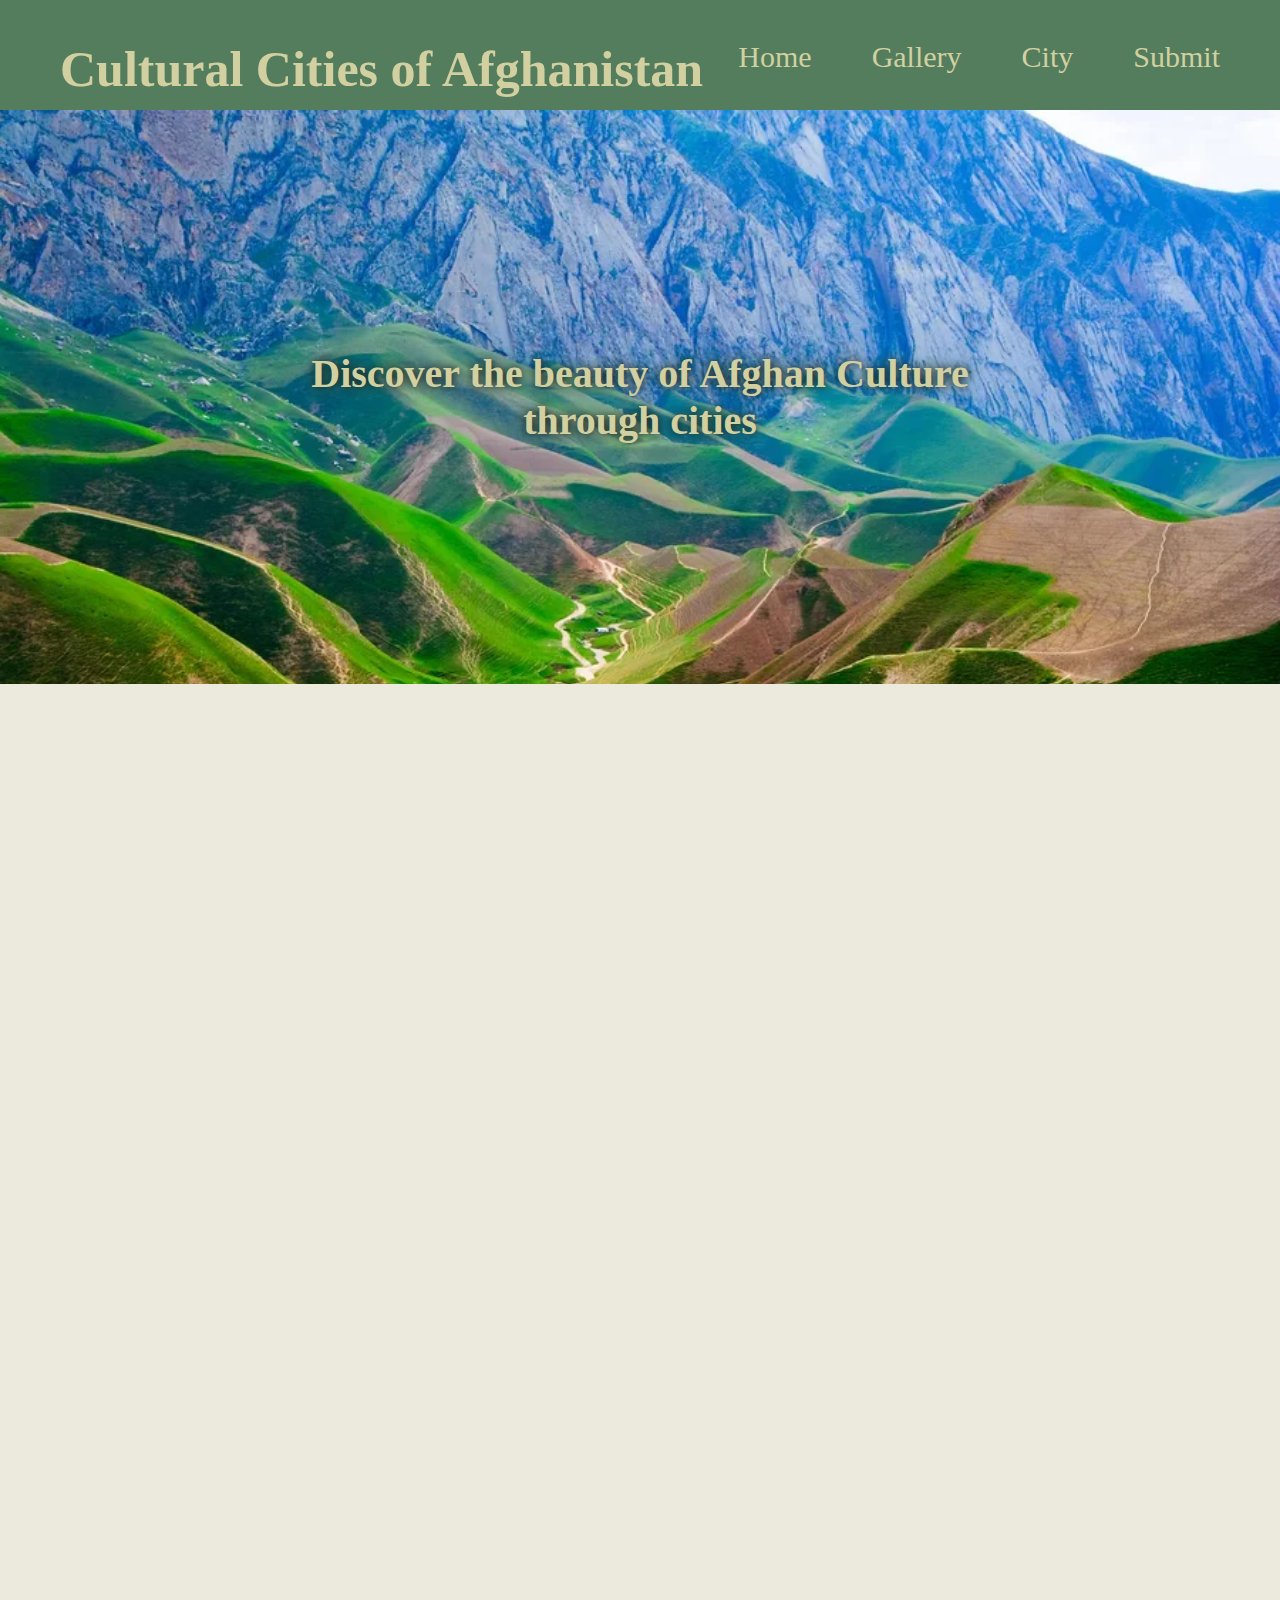
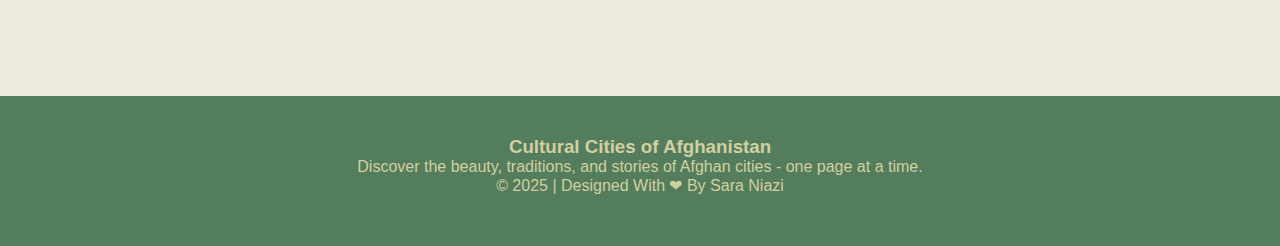
<file: index.html>
<!DOCTYPE html>
<html lang="en">
<head>
    <meta charset="UTF-8">
    <meta name="viewport" content="width=device-width, initial-scale=1.0">
    <meta http-equiv="X-UA-Compatible" content="ie=edge">
    <link rel="stylesheet" href="style.css">
    <title>Home</title>
</head>
<body>
    <!-- Navigation -->
    <nav class="navigation">
        <div class="title">
            <h1>Cultural Cities of Afghanistan</h1>
        </div>
        <div class="menu">
            <a href="submit.html">Submit</a>
            <a href="city.html">City</a>
            <a href="gallery.html">Gallery</a>
            <a href="index.html">Home</a>
        </div>
    </nav>
     <!-- subtitle -->
    <section id="slideshow">
            <h3 id="subtitle">Discover the beauty of Afghan Culture through cities</h3>
    </section>
    <!-- intro -->
    <section id="intro">
        <div id="img">
            <img src="afg.jpg">
        </div>
        <div id="para">
            <h2 id="h2">Afghanistan</h2>
            <p>Afghanistan is a landlocked country located in Southern Asia that borders China,
                Iran, Pakistan, Tajikistan, Turkmenistan, and Uzbekistan. The geography of
                Afghanistan is arid and mountainous; the Hindu Kush Mountains run northeast 
                to southwest and divide the northern provinces from the rest of the country.</p>
        </div>
    </section>
    <!-- 2 Featured cities -->
    <div id="city">
        <div id="cities">
            <h2>Kabul</h2>
            <p class="paragraph">Known for its stunning blue mosque and vibrant Culture.
                Lorem ipsum, dolor sit amet consectetur adipisicing elit. 
                Fugit inventore vero nesciunt tempore et. Sit ea quia eligendi
                architecto reiciendis, eaque doloribus
                deleniti atque exercitationem optio.
                 
            </p>
            <h2 class="paragraph">Herat</h2>
            <p class="paragraph">The capital city, rich in history and traditon.
                Known for its stunning blue mosque and vibrant Culture.
                Lorem ipsum, adipisicing elit. 
                Fugit inventore vero nesciunt tempore et. Sit ea quia eligendi
                architecto reiciendis,eaque doloribus
               
            </p>
        </div>
        <div id="kabul">
            <img src="kabul.jpg">
            <img src="kabul1.jpg">
        </div>
        <div id="herat">
            <img src="heerat.jpg">
            <img src="heerat1.jpg">
        </div>
    </div>
    <!-- Footer -->
    <footer class="footer">
        <div>
            <h3>Cultural Cities of Afghanistan</h3>
            <p>Discover the beauty, traditions, and stories of Afghan cities - one page at a time.</p>
            <p>&copy; 2025 | Designed With ❤  By Sara Niazi</p>
        </div>
    </footer>
</body>
</html>
</file>
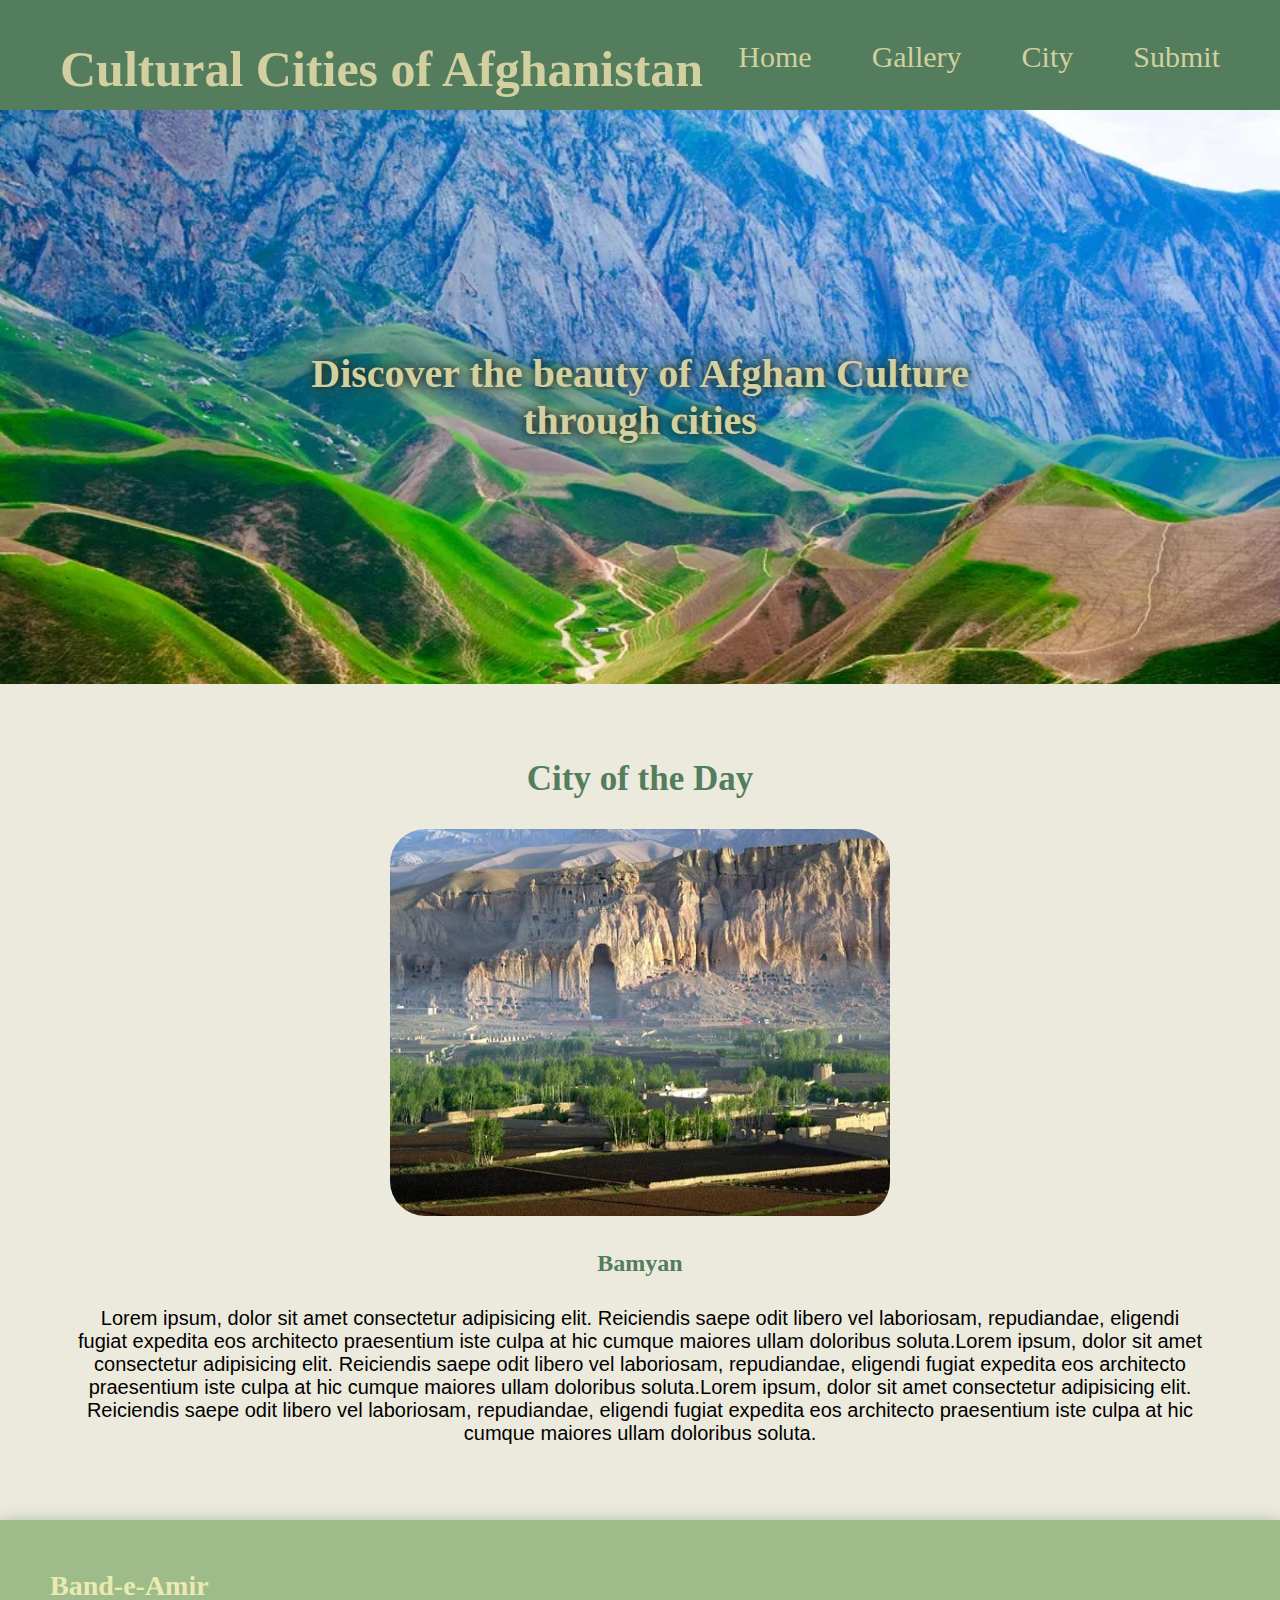
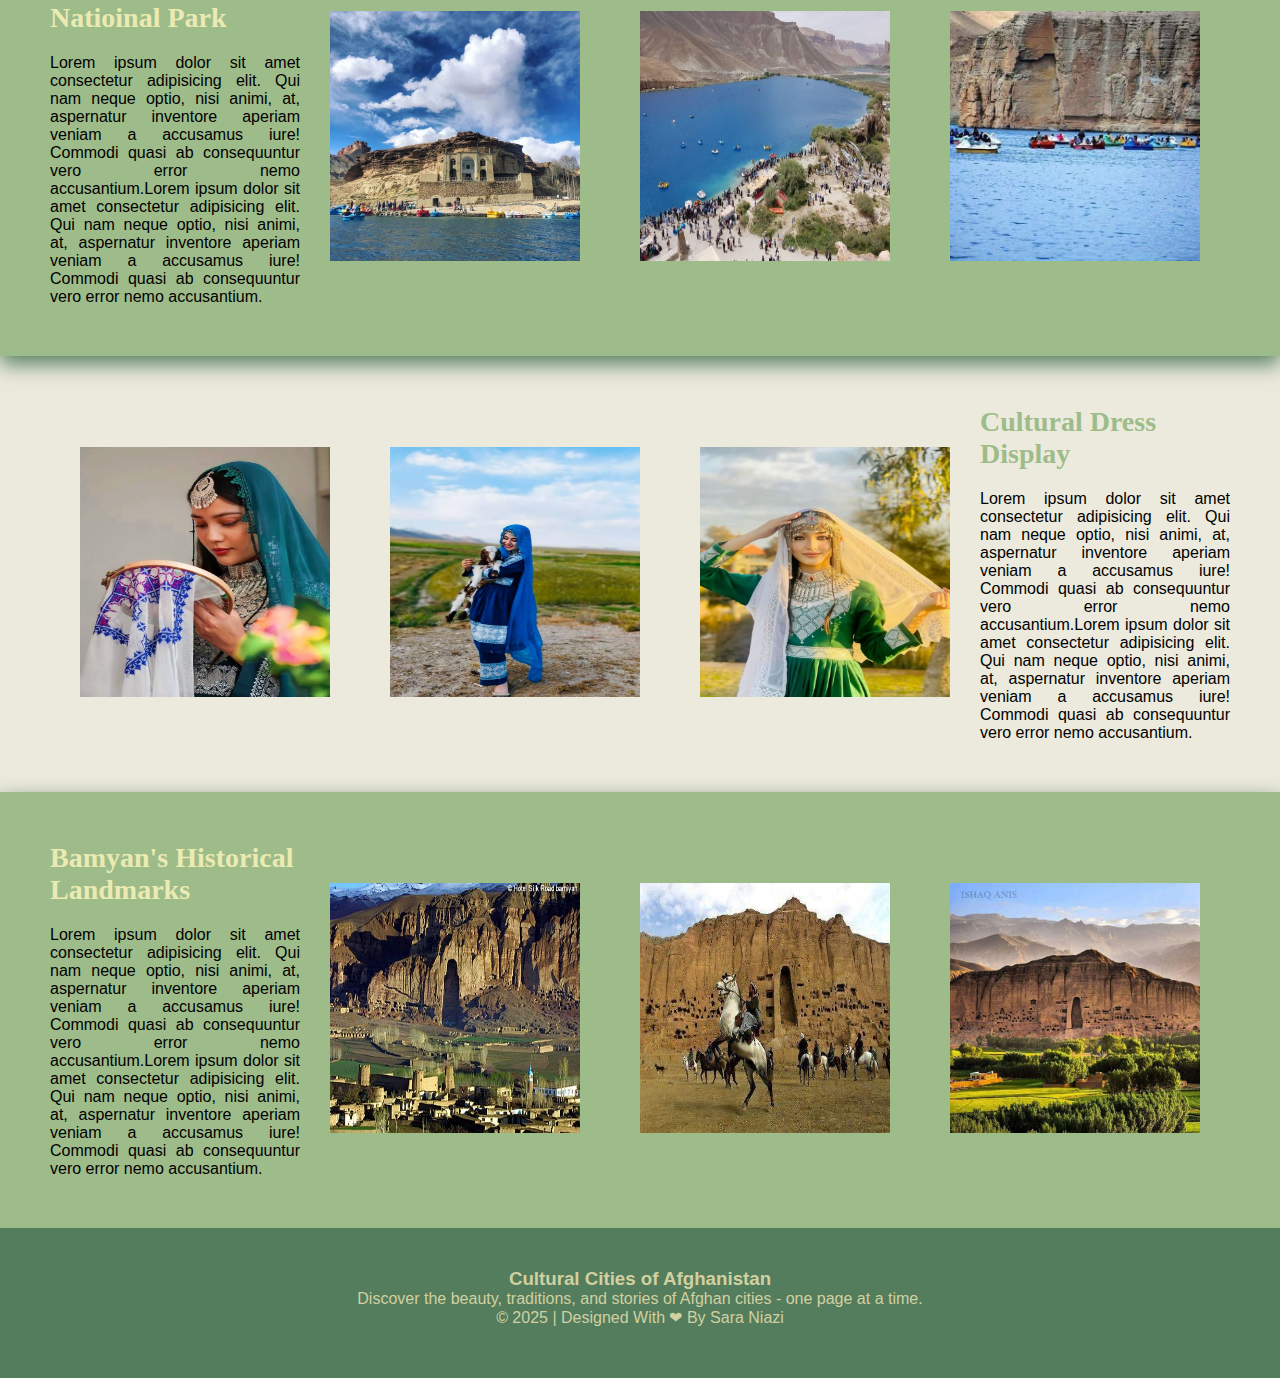
<file: city.html>
<!DOCTYPE html>
<html lang="en">
<head>
    <meta charset="UTF-8">
    <meta name="viewport" content="width=device-width, initial-scale=1.0">
    <meta http-equiv="X-UA-Compatible" content="ie=edge">
    <link rel="stylesheet" href="style.css">
    <title>City</title>
</head>
<body>
      <!-- Navigation -->
      <nav class="navigation">
        <div class="title">
            <h1>Cultural Cities of Afghanistan</h1>
        </div>
        <div class="menu">
            <a href="submit.html">Submit</a>
            <a href="city.html">City</a>
            <a href="gallery.html">Gallery</a>
            <a href="index.html">Home</a>
        </div>
    </nav>

    <section id="slideshow">
        <h3 id="subtitle">Discover the beauty of Afghan Culture through cities</h3>
    </section>
    
    <!-- city of the day -->
    <section class="firstsection">
        <div>
            <h2 class="padding" style="font-size: 35px;">City of the Day</h2>
            <img src="bamyan11.jpg" alt="budah picture" class="padding">
        </div>
        <div>
            <h2 class="padding">Bamyan</h2>
            <p class="padding" style="font-size: 20px;">Lorem ipsum, dolor sit amet consectetur adipisicing elit.
                Reiciendis saepe odit libero vel laboriosam, repudiandae,
                eligendi fugiat expedita eos architecto praesentium iste culpa
                at hic cumque maiores ullam doloribus soluta.Lorem ipsum, dolor sit amet consectetur adipisicing elit.
                Reiciendis saepe odit libero vel laboriosam, repudiandae,
                eligendi fugiat expedita eos architecto praesentium iste culpa
                at hic cumque maiores ullam doloribus soluta.Lorem ipsum, dolor sit amet consectetur adipisicing elit.
                Reiciendis saepe odit libero vel laboriosam, repudiandae,
                eligendi fugiat expedita eos architecto praesentium iste culpa
                at hic cumque maiores ullam doloribus soluta.</p>
        </div>
    </section>

    <section class="park">
        <div>
            <h2>Band-e-Amir Natioinal Park</h2>
            <p>
                Lorem ipsum dolor sit amet consectetur adipisicing elit.
                Qui nam neque optio, nisi animi, at, aspernatur inventore
                aperiam veniam a accusamus iure! Commodi quasi ab consequuntur
                vero error nemo accusantium.Lorem ipsum dolor sit amet consectetur adipisicing elit.
                Qui nam neque optio, nisi animi, at, aspernatur inventore
                aperiam veniam a accusamus iure! Commodi quasi ab consequuntur
                vero error nemo accusantium.
            </p>
        </div>
        <div>
            <img src="park.jpg">
        </div>
        <div>
            <img src="park1.jpg">
        </div>
        <div>
            <img src="park2.jpg">
        </div>
    </section>

    <section class="dress">
        <div>
            <img src="clothes.jpg"> 
        </div>
        <div>
            <img src="clothes1.jpg"> 
        </div>
        <div>
            <img src="clothes2.jpg"> 
        </div>
        <div>
            <h2>Cultural Dress Display</h2>
            <p>
                Lorem ipsum dolor sit amet consectetur adipisicing elit.
                Qui nam neque optio, nisi animi, at, aspernatur inventore
                aperiam veniam a accusamus iure! Commodi quasi ab consequuntur
                vero error nemo accusantium.Lorem ipsum dolor sit amet consectetur adipisicing elit.
                Qui nam neque optio, nisi animi, at, aspernatur inventore
                aperiam veniam a accusamus iure! Commodi quasi ab consequuntur
                vero error nemo accusantium.
            </p>
        </div>
    </section>

    <section class="budah">
        <div>
            <h2>Bamyan's Historical Landmarks</h2>
            <p>
                Lorem ipsum dolor sit amet consectetur adipisicing elit.
                Qui nam neque optio, nisi animi, at, aspernatur inventore
                aperiam veniam a accusamus iure! Commodi quasi ab consequuntur
                vero error nemo accusantium.Lorem ipsum dolor sit amet consectetur adipisicing elit.
                Qui nam neque optio, nisi animi, at, aspernatur inventore
                aperiam veniam a accusamus iure! Commodi quasi ab consequuntur
                vero error nemo accusantium.
            </p>
        </div>
        <div>
            <img src="budah1.jpg">
        </div>
        <div>
            <img src="budah.jpg">
        </div>
        <div>
            <img src="budah2.jpg">
        </div>
    </section>

    <!-- Footer -->
    <footer class="footer">
        <div>
            <h3>Cultural Cities of Afghanistan</h3>
            <p>Discover the beauty, traditions, and stories of Afghan cities - one page at a time.</p>
            <p>&copy; 2025 | Designed With ❤ By Sara Niazi</p>
        </div>
    </footer>
</body>
</html>
</file>
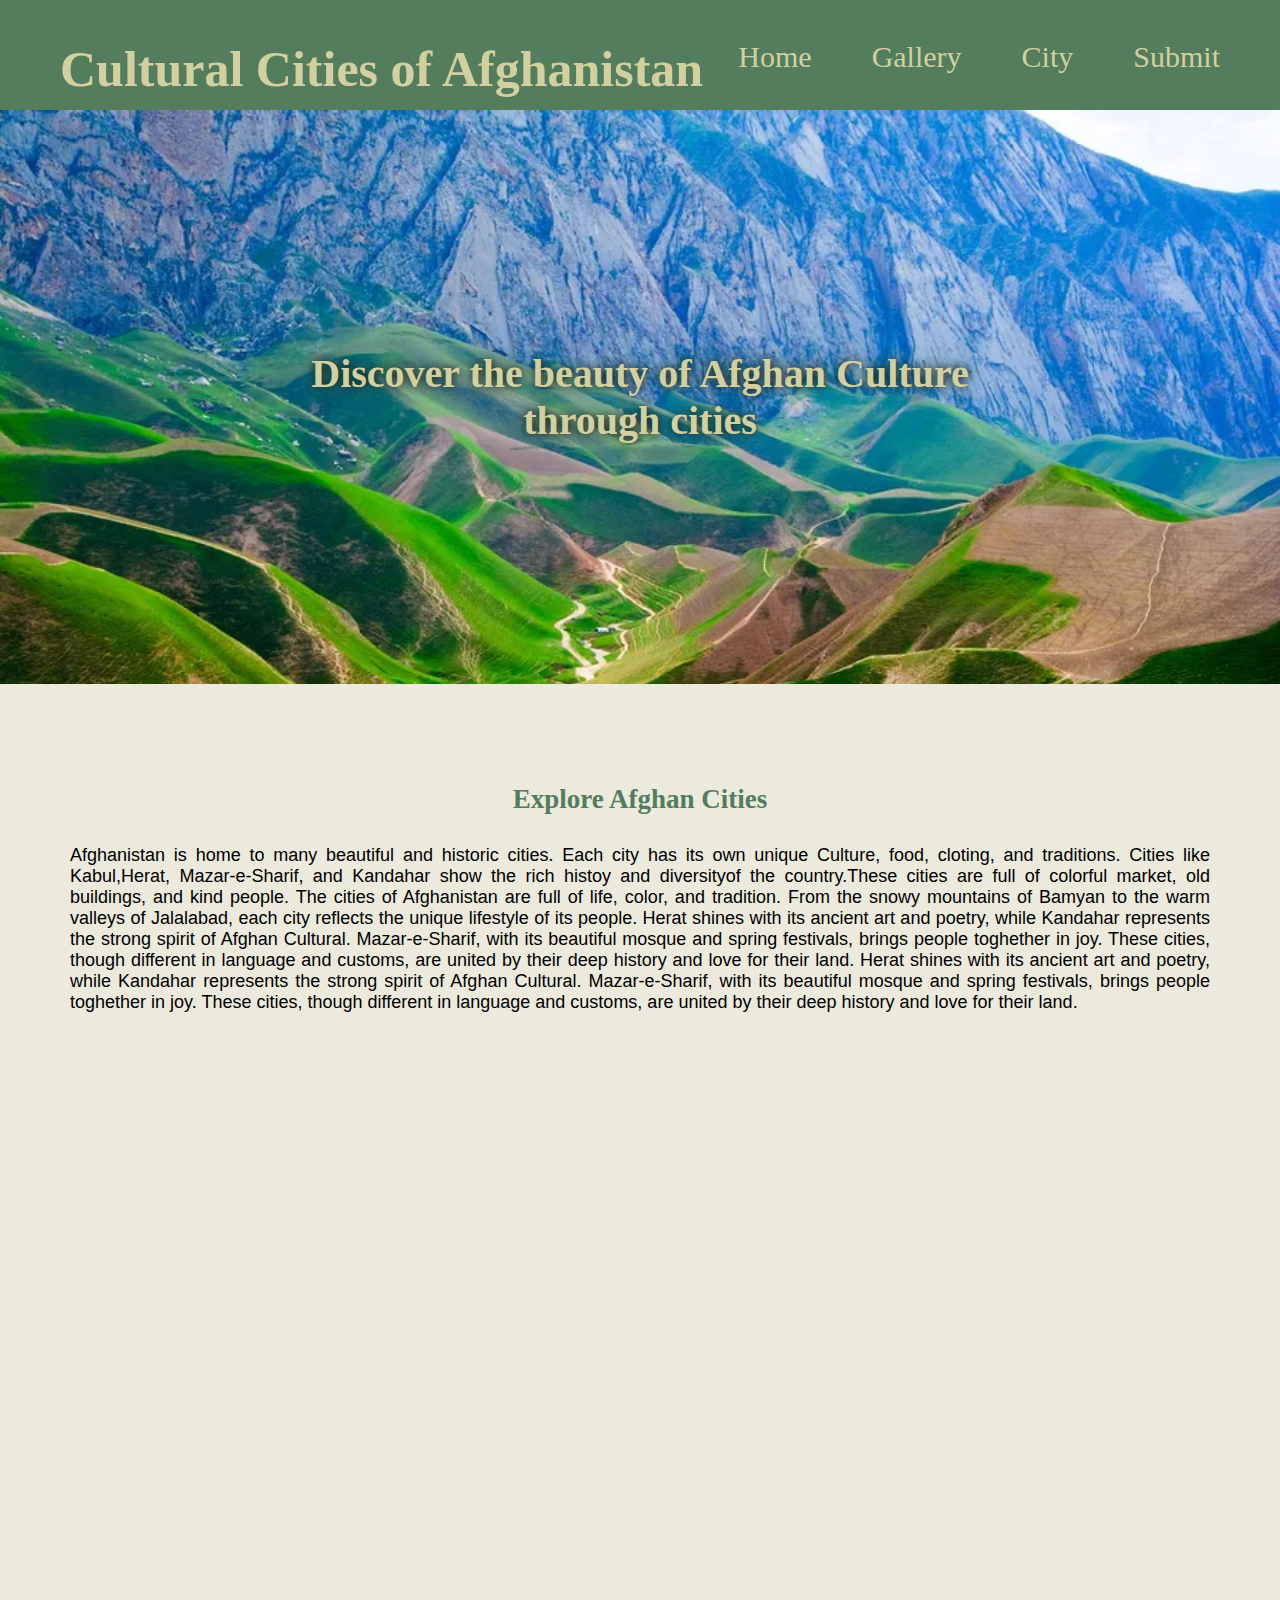
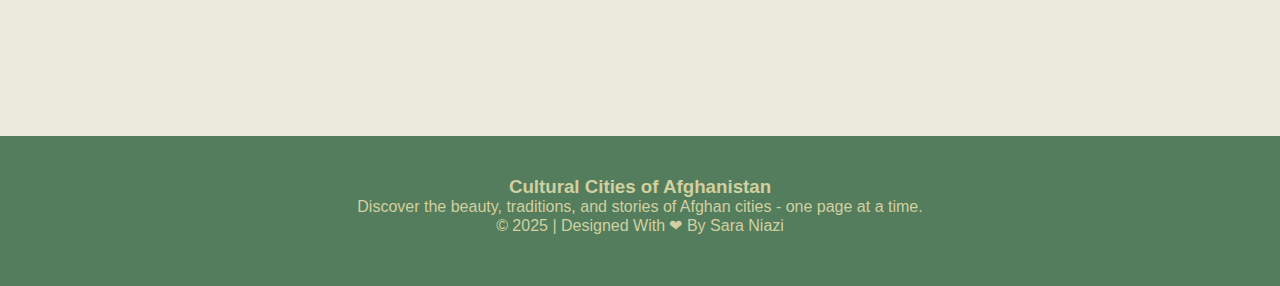
<file: gallery.html>
<!DOCTYPE html>
<html lang="en">
<head>
    <meta charset="UTF-8">
    <meta name="viewport" content="width=device-width, initial-scale=1.0">
    <meta http-equiv="X-UA-Compatible" content="ie=edge">
    <link rel="stylesheet" href="style.css">
    <title>Gallery</title>
</head>
<body>
    <!-- Navigation -->
    <nav class="navigation">
        <div class="title">
            <h1>Cultural Cities of Afghanistan</h1>
        </div>
        <div class="menu">
            <a href="submit.html">Submit</a>
            <a href="city.html">City</a>
            <a href="gallery.html">Gallery</a>
            <a href="index.html">Home</a>
        </div>
    </nav>

    <section id="slideshow">
        <h3 id="subtitle">Discover the beauty of Afghan Culture through cities</h3>
    </section>
    
    <!-- gallery section -->
    <div id="explore">
        <h2>Explore Afghan Cities</h2>
        <p>Afghanistan is home to many beautiful and historic cities.
            Each city has its own unique Culture, food, cloting, and traditions.
            Cities like Kabul,Herat, Mazar-e-Sharif, and Kandahar show the rich
            histoy and diversityof the country.These cities are full of colorful
            market, old buildings, and kind people. The cities of Afghanistan are 
            full of life, color, and tradition. From the snowy mountains of Bamyan
             to the warm valleys of Jalalabad, each city reflects the unique lifestyle
             of its people. Herat shines with its ancient art and poetry, while Kandahar 
             represents the strong spirit of Afghan Cultural. Mazar-e-Sharif, with its 
             beautiful mosque and spring festivals, brings people toghether in joy.
             These cities, though different in language and customs, are united by their
              deep history and love for their land. Herat shines with its ancient art and poetry, while Kandahar 
              represents the strong spirit of Afghan Cultural. Mazar-e-Sharif, with its 
              beautiful mosque and spring festivals, brings people toghether in joy.
              These cities, though different in language and customs, are united by their
               deep history and love for their land.
        </p>
    </div>
    <section class="gallery">
        <div>
            <div id="image1"></div>
            <!-- <img src="panjsher.jpg"> -->
            <h3 class="heading">Panjsher</h3>
            <p>Panjsher is a beautiful province in the northeast of Afghanistan.
                 it is surrounded by high mountains and is Famousefor its natrual beauty,
                green valleys, and rivers.Panjsher is also known for its brave people and 
                strong history, especially during the resistance against different invasions.
                 the Panjsher valley is one of the most peaceful and scenic places in the country.  </p>
        </div>
        <div>
            <div id="image2"></div>
            <!-- <img src="noorstan1.jpg"> -->
            <h3 class="heading">Nuristan</h3>
            <p>Nuristan is one of the most beautifuland mountainous province in eastren
                Afghanistan. It is known for its lush green nature. The people of Nuristan have thier own unique language
                and Culture. They are known for being brave and very hospitable.
                 Nuristan is a special placethat shows the rich Cultural diversity of Afghanistan.
            </p>
        </div>
        <div>
            <div id="image3"></div>
            <!-- <img src="Beautiful Mosque in Mazar e Sharif, Afghanistan.jpeg"> -->
            <h3 class="heading">Mazar-e-Sharif</h3>
            <p>Mazar-e-Sharif is a Famouse city in the northern Afghanistan it is
                known for the beautiful Blue Mosque, also called the shrine of Hazrat Ali.
                Mazar is an important Cultural and religious center. The city is known also
                known for its New Year festival called "Nowruz" which attracts many 
                people from different parts of the country. 
            </p>
        </div>
        <div>
            <div id="image4"></div>
            <!-- <img src="badakhshan.jpg"> -->
            <h3 class="heading">Badakhshan</h3>
            <p>Badakhshan is a beautiful province in the northeast of Afghanistan.
                it is Famouse for its tall mountains, including part of the Hindu Kush
                range, and for its precious stones like Lapis Lazuli. The people of 
                Badakhshan are friendly and have a rich history and Culture. The
                provinceis also home to natrual beauty, rivers and green valleys.
            </p>
        </div>
    </section>
    <!-- Footer -->
    <footer class="footer">
        <div>
            <h3>Cultural Cities of Afghanistan</h3>
            <p>Discover the beauty, traditions, and stories of Afghan cities - one page at a time.</p>
            <p>&copy; 2025 | Designed With ❤ By Sara Niazi</p>
        </div>
    </footer>
</body>
</html>
</file>
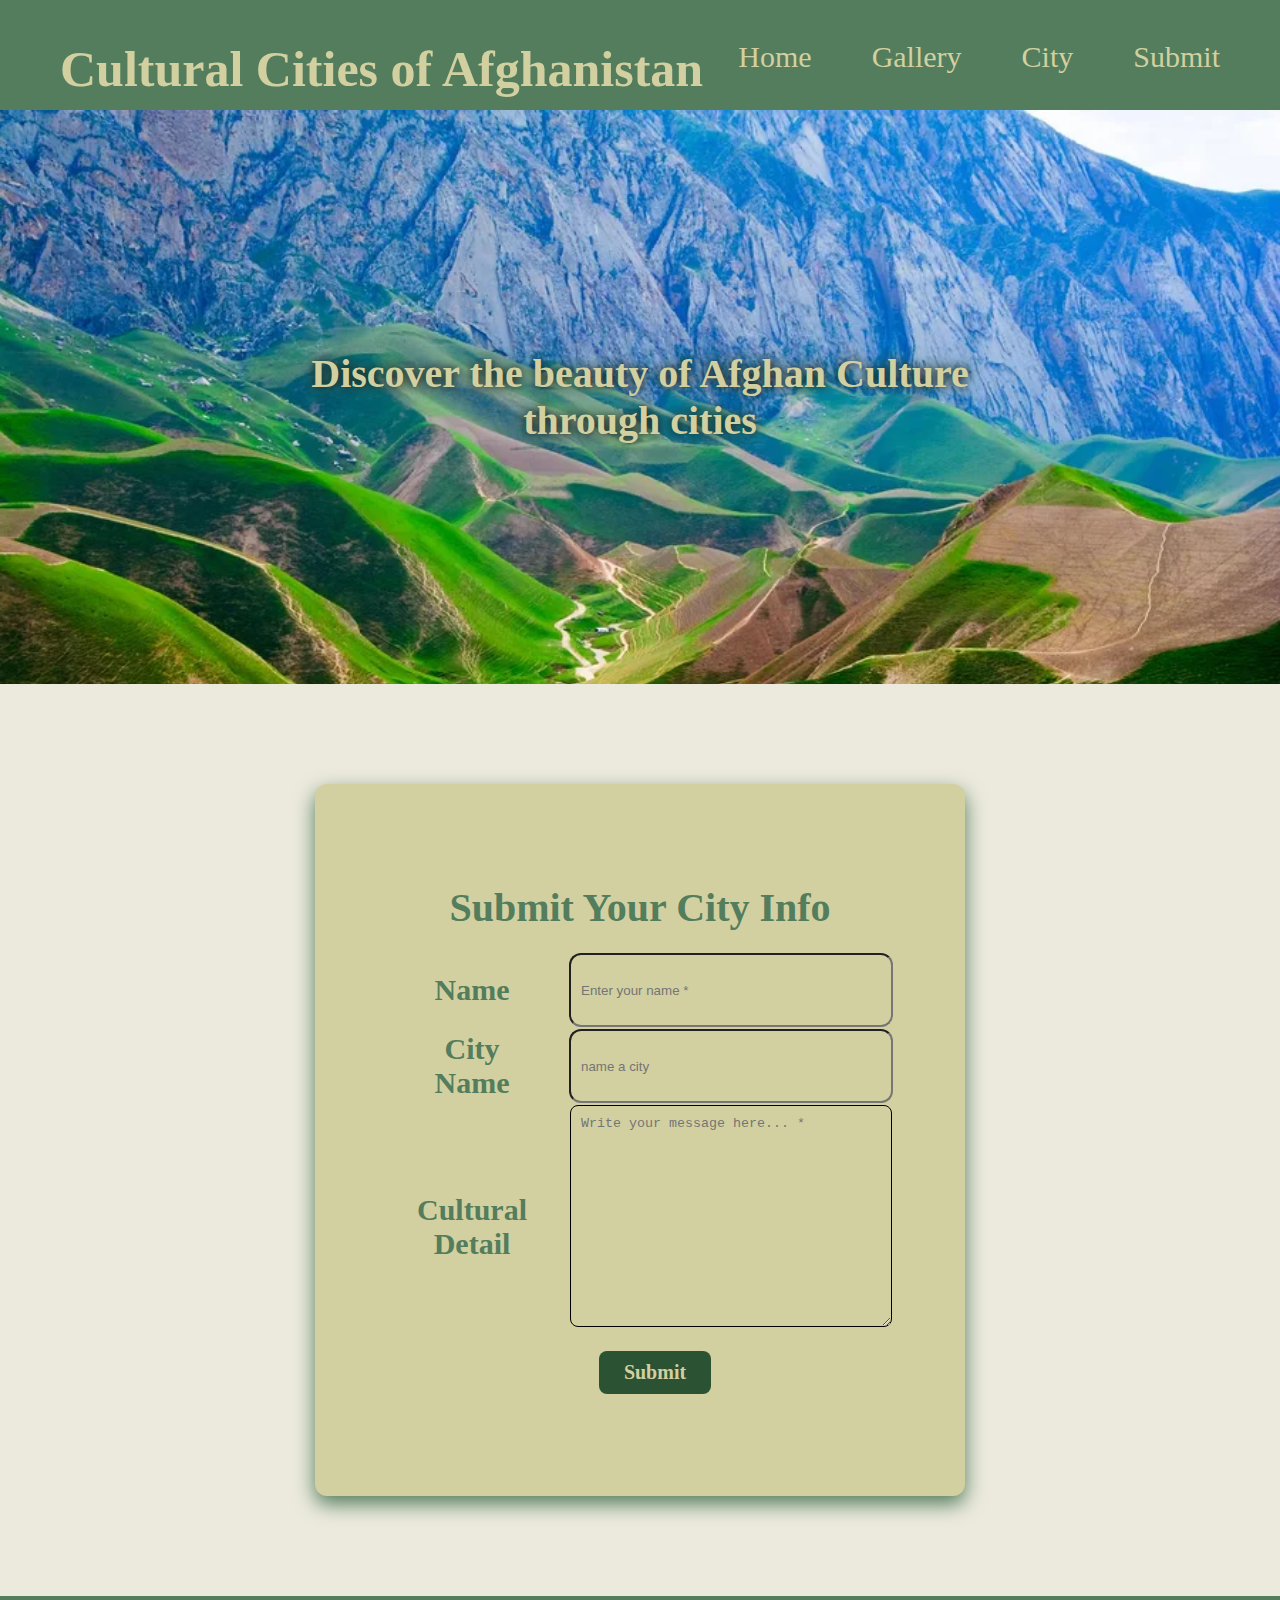
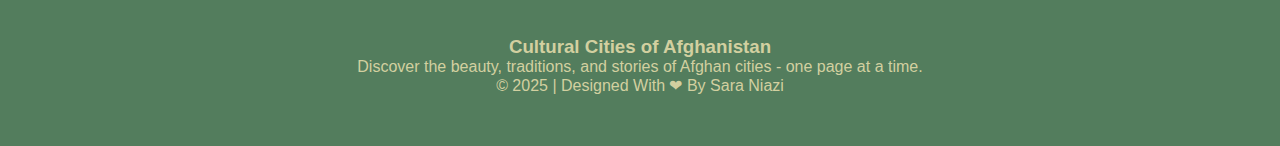
<file: submit.html>
<!DOCTYPE html>
<html lang="en">
<head>
    <meta charset="UTF-8">
    <meta name="viewport" content="width=device-width, initial-scale=1.0">
    <meta http-equiv="X-UA-Compatible" content="ie=edge">
    <link rel="stylesheet" href="style.css">
    <title>Submit</title>
</head>
<body>
    <!-- Navigation -->
    <nav class="navigation">
        <div class="title">
            <h1>Cultural Cities of Afghanistan</h1>
        </div>
        <div class="menu">
            <a href="submit.html">Submit</a>
            <a href="city.html">City</a>
            <a href="gallery.html">Gallery</a>
            <a href="index.html">Home</a>
        </div>
    </nav>

    <section id="slideshow">
        <h3 id="subtitle">Discover the beauty of Afghan Culture through cities</h3>
    </section>

    <!-- Submit a city section -->
    <section id="submit-section">
        <div class="form-container">
            <h2>Submit Your City Info</h2>
            <form method="post">
                <table>
                    <tr>
                        <td><label>Name</label></td>
                        <td><input type="text" placeholder="Enter your name *" required></td>
                    </tr>
                    <tr>
                        <td><label>City Name</label></td>
                        <td><input type="text" name="Email" placeholder="name a city" required></td>
                    </tr>
                    <tr>
                        <td><label>Cultural Detail</label></td>
                        <td><textarea rows="5" cols="21" placeholder="Write your message here... *" required></textarea></td>
                    </tr>
                    <tr>
                        <td colspan="2" style="text-align: center;"><button type="submit">Submit</button></td>
                    </tr>
                </table>
            </form>
        </div>
    </section>
  
    <!-- Footer -->
    <footer class="footer">
        <div>
            <h3>Cultural Cities of Afghanistan</h3>
            <p>Discover the beauty, traditions, and stories of Afghan cities - one page at a time.</p>
            <p>&copy; 2025 | Designed With ❤ By Sara Niazi</p>
        </div>
    </footer>
</body>
</html>
</file>
<file: style.css>
*{
    /* box-sizing: border-box; */
    margin: 0;
    padding: 0;
}
body{
    background-color: #eceadd;
}
/* navigation */
.navigation{
    background-color: #537d5d;
    height: 70px;
    padding-top: 40px;
    color: #d2d0a0;
    
}
.menu a{
    float: right;
    text-decoration: none;
    padding-right: 60px;
    font-size: 30px;
    color: #d2d0a0;
    font-family: monotype corsiva;
}
.menu a:hover{
    color: #c5c385ea;
    font-weight: bolder;
    font-size: 35px;
}
.title{
    float: left;
    font-size: 25px;
    padding-left: 60px;
    font-family: monotype corsiva;
    font-weight: normal;
    transition: color 0.5s ease;
}
.title:hover{
    color: #c5c385ea;
    font-size: 30px;
}

#subtitle{
    text-align: center;

}
#slideshow>h3{
    font-size: 40px;
    text-shadow: 0 0 10px #141613, 0 0 20px #537d5d;
    text-align: center;
    font-family: monotype corsiva;
    color: #d2d0a0;
    padding: 240px;
    transition: transform 0.4s ease, text-shadow 0.4s ease;
}
#slideshow>h3:hover{
    transform: scale(1.05);
    text-shadow: 0 0 15px #213448, 0 0 30px #18222e;
}
#slideshow{
    background-image: url("hom.jpg");
    background-repeat: no-repeat;
    background-size: cover;
    transition: change 0.4 ease;
}
#slideshow:hover{
    transform: scale(1.05) ;
    background-image: url("hoo.jpg");
    background-repeat: no-repeat;
    background-size: cover;
}
#para{
    max-width: 300px;
    text-align: center;
    text-align: justify;
    padding: 50px;
    font-family: "Segoe UI", 'Segoe UI', Tahoma, Geneva, Verdana, sans-serif;
}
#h2{
    padding: 28px;
    text-align: center;
    color: #537d5d;
    font-family: monotype corsiva;
}
#intro{
    display: flex;
    flex-wrap: nowrap;
    align-items: center;
    justify-content: center;
    background-color: #eceadd;
    padding: 40px;
    opacity: 0;
    transform: translateX(-50px);
    animation: fadeleft 1.5s ease forwards;
}
@keyframes fadeleft{
    to{
        opacity: 1;
        transform: translateX(0);
    }
}
#intro img{
    width: auto;
    height: 300px;
    border: solid 10px #c5c385ea;
    margin: 50px;
    transition: filter 0.3 ease;
}
#intro img:hover{
   filter: brightness(0.7) contrast(1.5);
}
#kabul{
    display: flex;
    flex-wrap: nowrap;
    justify-content: right;
    margin-right: 100px;
    padding-top: 50px;
}
#kabul img{
    width: 300px;
    height: 200px;
    border: solid 2.5px #eceadd;
    transition: filter 0.3 ease;
}
#kabul img:hover{
   filter: saturate(1.5) contrast(1.5);
} 
#herat{
    display: flex;
    flex-wrap: nowrap;
    justify-content: right;
    margin-right: 100px;
    padding-bottom: 50px;
}
#herat img{
    width: 300px;
    height: 200px;
    border: solid 2.5px #eceadd;
    transition: filter 0.3 ease;
}
#herat img:hover{
    filter: saturate(1.5) contrast(1.5);
}
#cities{
    align-items: center;
    justify-content: left;
    margin-left: 150px;
    float: left;
    max-width: 300px;
    text-align: center;
    text-align: justify;
    padding: 50px;
    font-family: "Segoe UI", 'Segoe UI', Tahoma, Geneva, Verdana, sans-serif;
}
#cities h2{
    color: #537d5d;
    font-family: monotype corsiva;
    font-size: 28px;
}
.paragraph{
    padding-top: 25px;
}
#city{
    opacity: 0;
    transform: translateX(50px);
    animation: faderight 1.5s ease forwards;
}
@keyframes faderight{
    to{
        opacity: 1;
        transform: translateX(0);
    }
}





/* gallery */
#explore{
    text-align: center;
    color: black;
    animation: fadeIn 3s ease-in-out;
    height: 250px;
    padding-top: 70px;
    padding-left: 70px;
    padding-right: 70px;
    text-align: justify;
    font-size: 18px;
    font-family: "Segoe UI", 'Segoe UI', Tahoma, Geneva, Verdana, sans-serif;
}

@keyframes fadeIn {
    from {
      opacity: 0;
      transform: translateY(-10px);
    }
    to {
      opacity: 1;
      transform: translateY(0);
    }
  }
#explore h2{
      padding: 30px;
      text-align: center;
      color: #537d5d;
      font-family: monotype corsiva;
}
.gallery img{
    width: 200px;
    height: 200px;
    border-radius: 50%;
    object-fit: cover;
    padding: 30px;
  }
  #image1{
    width: 200px;
    height: 200px;
    padding: 30px;
    border-radius: 50%;
    background-image: url("panjsher.jpg");
    background-repeat: no-repeat;
    background-size: 100% 100%;
    animation: slider1 5s linear infinite;
  }
  @keyframes slider1{
    0%{
        background-image: url("panjsher3.jpeg");
        background-size: 100% 100%;
    }
    100%{
        background-image: url("panjsher.jpg");
        background-size: 100% 100%;
    }
  }
  #image2{
    width: 200px;
    height: 200px;
    border-radius: 50%;
    padding: 30px;
    background-image: url("noorstan1.jpg");
    background-repeat: no-repeat;
    background-size: 100% 100%;
    animation: slider2 5s linear infinite;
  }
  @keyframes slider2{
    0%{
        background-image: url("noorstan.jpg");
        background-size: 100% 100%;
    }
    100%{
        background-image: url("noorstan2.jpg");
        background-size: 100% 100%;
    }
  }
  #image3{
    width: 200px;
    height: 200px;
    border-radius: 50%;
    padding: 30px;
    background-image: url("Beautiful\ Mosque\ in\ Mazar\ e\ Sharif\,\ Afghanistan.jpeg");
    background-repeat: no-repeat;
    background-size: 100% 100%;
    animation: slider3 5s linear infinite;
  }
  @keyframes slider3{
    0%{
        background-image: url("mazar.jpg");
        background-size: 100% 100%;
    }
    100%{
        background-image: url("herat.jpg");
        background-size: 100% 100%;
    }
  }
  #image4{
    width: 200px;
    height: 200px;
    border-radius: 50%;
    padding: 30px;
    background-image: url("badakhshan.jpg");
    background-repeat: no-repeat;
    background-size: 100% 100%;
    animation: slider4 5s linear infinite;
  }
  @keyframes slider4{
    0%{
        background-image: url("badakhshan1.jpg");
        background-size: 100% 100%;
    }
    100%{
        background-image: url("badakhshan.jpg");
        background-size: 100% 100%;
    }
  } 
  .gallery{
    display:flex;
    flex-wrap: nowrap;
    align-items: center;
    justify-content: center;
    text-align: center;
    margin: 50px;
    padding: 50px;
    gap: 50px;
    opacity: 0;
    transform: translateY(30px);
    animation: slideup 2s ease forwards;
    font-family: "Segoe UI", 'Segoe UI', Tahoma, Geneva, Verdana, sans-serif;
  }
  @keyframes slideup{
      to{
          opacity: 1;
          transform: translateY(0);
      }
  }
  .gallery:hover{
      color: #2c5234;
      font-size: 18px;
  }
.gallery p{
    text-align: justify;
    padding-top: 20px;
   
}
.gallery h3{
    padding-top: 20px;
    color: #537d5d;
    font-size: 30px;
    font-family: monotype corsiva;
}






/* city */
.firstsection{
    text-align: center;
    align-items: center;
    padding: 60px;
    animation: city 2s ease-in-out;
    font-family: "Segoe UI", 'Segoe UI', Tahoma, Geneva, Verdana, sans-serif;
}
@keyframes city{
    from{
        opacity: 0;
    }
    to{
        opacity: 1;
    }
}
.firstsection img{
    width: 500px;
    height: auto;
    border-radius: 50px;
    transition: transform 0.5s ease, filter 0.5s ease, box-shadow 0.5s ease;
}
.firstsection img:hover{
    transform: rotate(1deg) scale(1.1);
    filter: brightness(0.8) contrast(1.5) saturate(2);
    box-shadow: 0 0 30px #537d5d;

}
.firstsection h2{
    font-family: monotype corsiva;
    color: #537d5d;
}
.padding{
    padding: 15px;
}
.park{
    display: flex;
    flex-wrap: nowrap;
    align-items: center;
    justify-content: center;
    box-shadow: 0 8px 20px #537d5d;
    padding: 50px;
    background-color: #9ebc8a;
    animation: img 3s ease-in-out;
    font-family: "Segoe UI", 'Segoe UI', Tahoma, Geneva, Verdana, sans-serif;
}
@keyframes img {
    from {
      opacity: 0;
      transform: translateY(-10px);
    }
    to {
      opacity: 1;
      transform: translateY(0);
    }
  }
.park p{
    text-align: justify;
    padding-top: 20px;
}
.park img{
    width:  250px;
    height: 250px;
    padding: 30px;
    gap: 50px;
    transition: transform 0.4s ease, filter 0.4s ease;
}
.park img:hover{
    transform: scale(1.10);
    filter: brightness(0.9) contrast(1.2) blur(1px);
    
}
.park h2{
    font-family: monotype corsiva;
    color: #ebeab2;
    font-size: 28px;
}
.dress{
    display: flex;
    flex-wrap: nowrap;
    align-items: center;
    justify-content: center;
    padding: 50px;
    animation: img1 3s ease-in-out;
    font-family: "Segoe UI", 'Segoe UI', Tahoma, Geneva, Verdana, sans-serif;
}
@keyframes img1 {
    from {
      opacity: 0;
      transform: translateY(-10px);
    }
    to {
      opacity: 1;
      transform: translateY(0);
    }
  }
.dress p{
    text-align: justify;
    padding-top: 20px;
    
}
.dress img{
    width:  250px;
    height: 250px;
    padding: 30px;
    gap: 50px;
    transition: transform 0.4s ease, filter 0.4s ease;
}
.dress img:hover{
    transform: scale(1.10);
    filter: brightness(0.9) contrast(1.2) blur(1px);
 
}
.dress h2{
    font-family: monotype corsiva;
    color: #9ebc8a;
    font-size: 28px;
}
.budah{
    display: flex;
    flex-wrap: nowrap;
    align-items: center;
    justify-content: center;
    padding: 50px;
    background-color: #9ebc8a;
    box-shadow: 0 8px 20px #537d5d;
    animation: img2 3s ease-in-out;
    font-family: "Segoe UI", 'Segoe UI', Tahoma, Geneva, Verdana, sans-serif;
}
@keyframes img2 {
    from {
      opacity: 0;
      transform: translateY(-10px);
    }
    to {
      opacity: 1;
      transform: translateY(0);
    }
  }
.budah p{
    text-align: justify;
    padding-top: 20px;
}
.budah img{
    width:  250px;
    height: 250px;
    padding: 30px;
    gap: 50px;
    transition: transform 0.4s ease, filter 0.4s ease;
}
.budah img:hover{
    transform: scale(1.10);
    filter: brightness(0.9) contrast(1.2) blur(1px);
 
}

.budah h2{
    font-family: monotype corsiva;
    color: #ebeab2;
    font-size: 28px;
}
/* submit */

.form-container{
    background: #d2d0a0;
    padding: 100px;
    width: 450px;
    margin:  100px auto;
    border-radius: 12px;
    box-shadow: 0 8px 20px #537d5d;
    text-align: center;
    font-family: Arial, sans-serif;
    font-size: 30px;
    font-weight: bold;
    color: #537d5d;
    font-family: monotype corsiva;
}
.form-container h2{
    margin-bottom: 20px;
    color: #537d5d;
    font-family: monotype corsiva;
    font-size: 40px;
}
 textarea{
    height: 200px;
    width: 300px;
    margin-bottom: 15px;
    border: 1px solid black;
    border-radius: 8px;
    transition: 0.3s ease;
    background-color: #d2d0a0;
    padding: 10px;
}
input:focus, textarea:focus{
    border-color: #537d5d;
    outline: none;
    box-shadow: 0 0 10px #18222e;
}
input{
    background-color: #d2d0a0;
    height: 50px;
    width: 300px;
    border-radius: 12px;
    padding: 10px;
}
button{
    background-color: #2c5234;
    color: #d2d0a0;
    border: none;
    padding: 10px 25px;
    border-radius: 8px;
    cursor: pointer;
    font-weight: bold;
    font-size: 20px;
    transition: 0.3 ease;
    font-family: monotype corsiva;

}
button:hover{
    background-color: #537d5d;
}
form label{
    margin-right: 40px;
    display: block;
}








/* footer */
.footer{
    background-color: #537d5d;
    height: 70px;
    color: #d2d0a0;
    text-align: center;
    padding: 40px;
    font-family: "Segoe UI", 'Segoe UI', Tahoma, Geneva, Verdana, sans-serif;
}
.footer:hover{
    color: #c5c385ea;
    font-weight: bolder;
    font-size: 20px;
}
</file>
